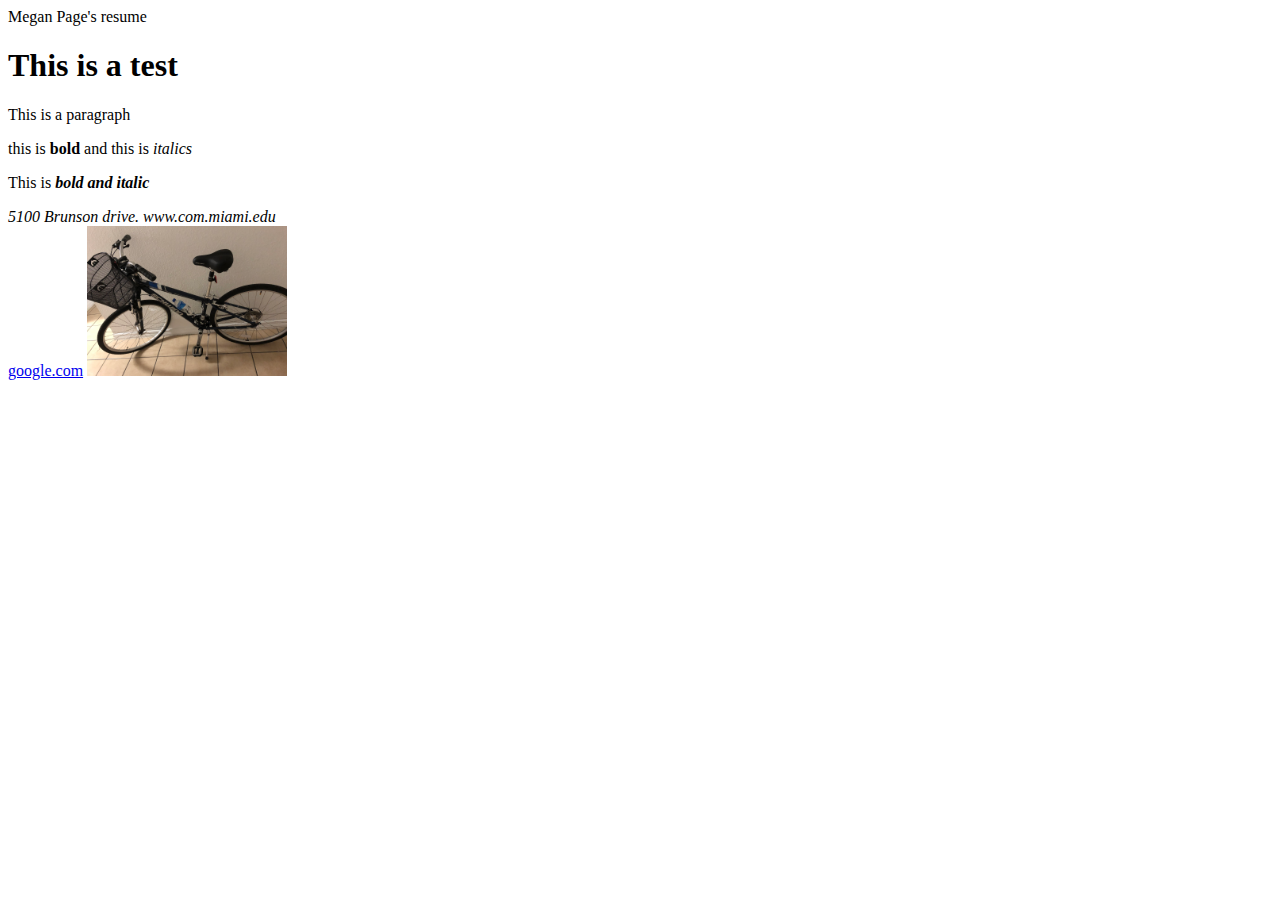
<file: CIM111/classexamples/index.html>
<!DOCTYPE html>
<html>
  <head>
    <meta charset="utf-8">
    <meta name="author" content="Megan Page">
    <meta name= "description" content="This is a page for learning about html"
    <title>Megan Page's resume</title>
    <!-- <style>
      p {color:red;}
    </style> -->
  </head>
  <body>
    <h1> This is a test </h1>
    <p> This is a paragraph </p>
    <p> this is <strong> bold </strong> and this is <em> italics </em> </p>
    <p> This is <strong><em> bold and italic </em></strong>
    <!-- <p> This is a paragraph </p> -->
    <address>
      5100 Brunson drive.
      www.com.miami.edu
    </address>

    <a href="http://google.com">google.com</a>
    <img src="../images/IMG_2690.jpeg" alt = "Megan" width=200>
  </body>
</html>
</file>
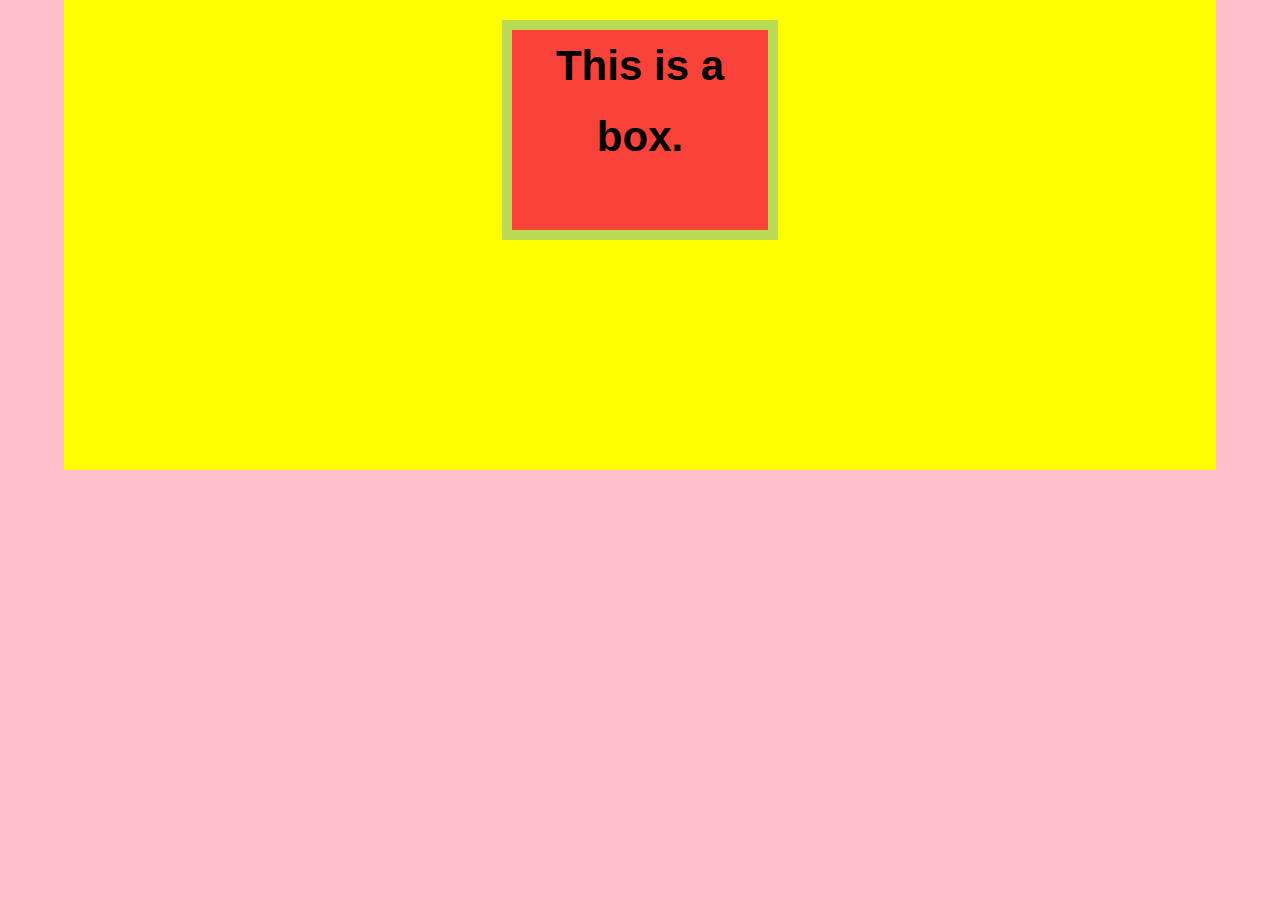
<file: class_examples/box_model/index.html>
<!DOCTYPE html>
<html lang="en" dir="ltr">
  <head>
    <meta charset="utf-8">
    <title> An example the Box Model</title>
    <meta name= "author" content="Megan Page">
    <link rel="stylesheet" href="style.css">
    <link re=-"stylesheet" href="queries.css"

  </head>
  <body>
    <main>
        <article class="my_box">
            <h1>This is a box.</h1>
        </article>
    </main>

  </body>
</html>
</file>
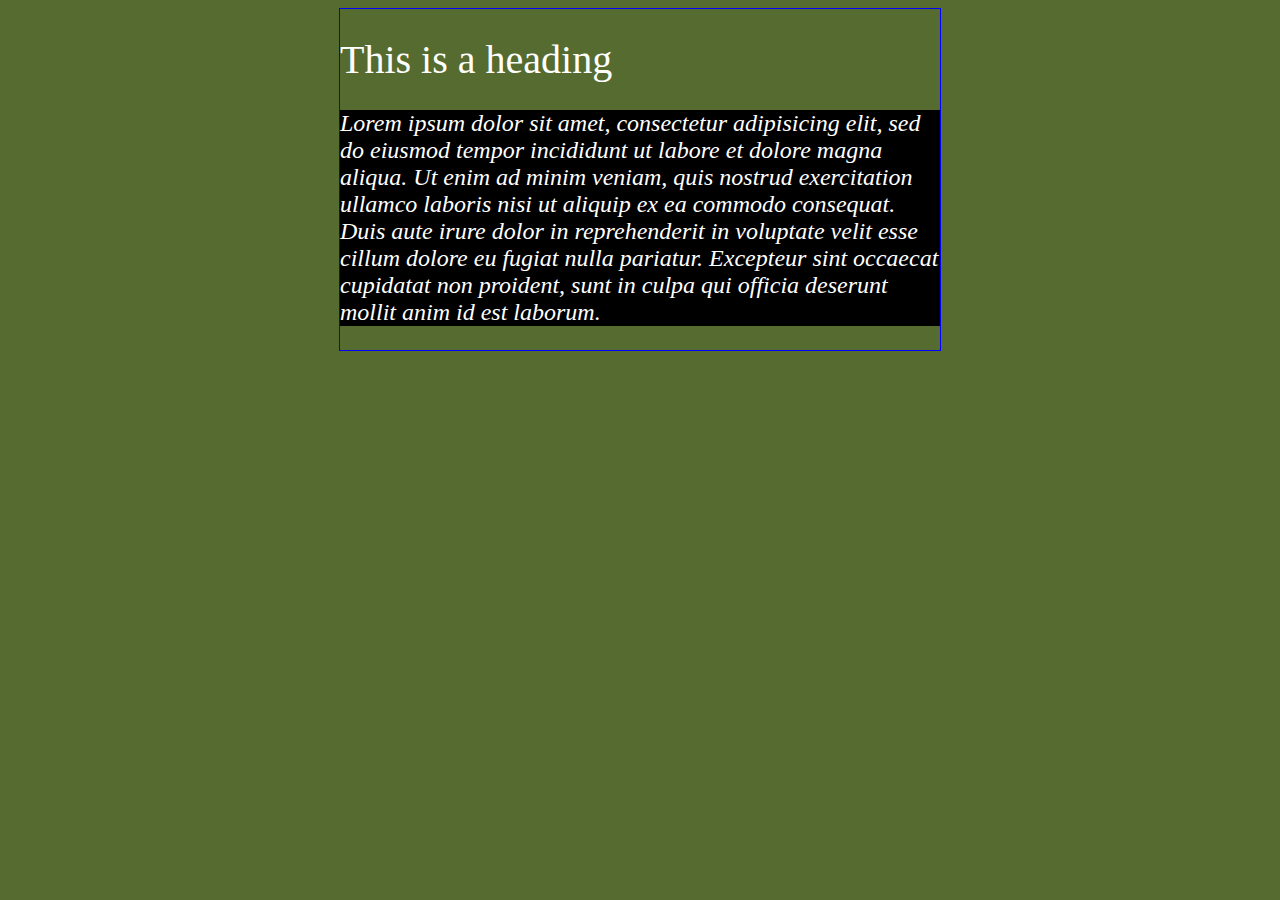
<file: class_examples/css_intro/index.html>
<!DOCTYPE html>
<html lang="en" dir="ltr">
  <head>
    <meta charset="utf-8">
    <title></title>
    <link rel="stylesheet" href="style.css">
    <link href
  </head>
  <body>
      <main>
        <section id = "centered">
          <h1> This is a heading </h1>
          <p><em>Lorem ipsum dolor sit amet, consectetur adipisicing elit, sed do eiusmod tempor incididunt ut labore et dolore magna aliqua. Ut enim ad minim veniam, quis nostrud exercitation ullamco laboris nisi ut aliquip ex ea commodo consequat. Duis aute irure dolor in reprehenderit in voluptate velit esse cillum dolore eu fugiat nulla pariatur. Excepteur sint occaecat cupidatat non proident, sunt in culpa qui officia deserunt mollit anim id est laborum.</p>
        <section>
      </main>
  </body>
</html>
</file>
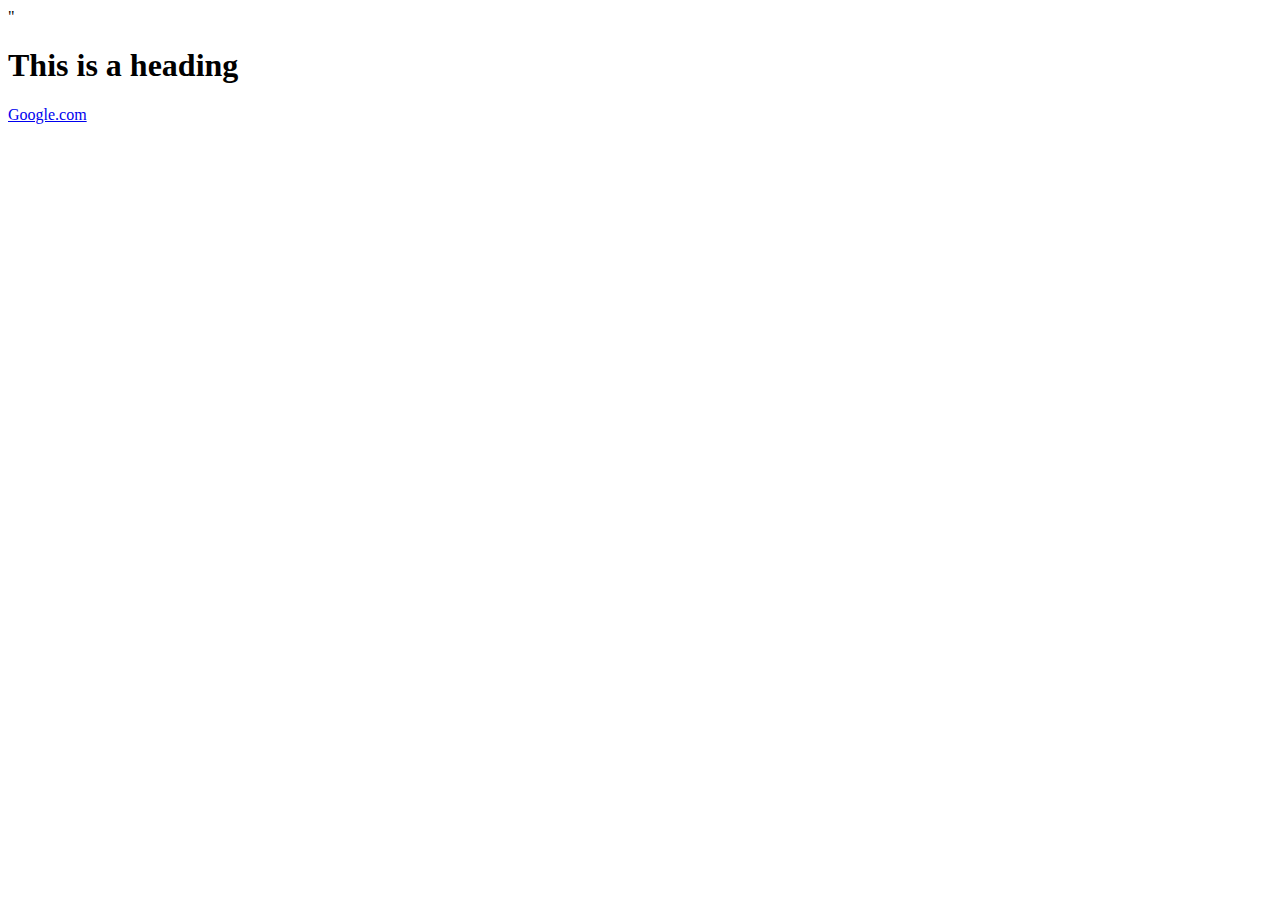
<file: class_examples/js_into/index.html>
<!DOCTYPE html>
<html lang="en" dir="ltr">
  <head>
    <meta charset="utf-8">
    <title> My Title </title>
    <script src="https://ajax.googleapis.com/ajax/libs/jquery/3.3.1/jquery.min.js"></script>"
  </head>
  <body>
      <h1> This is a heading </h1>
      <a href="http://google.com"> Google.com </a>
      
      <script type= "text/javascript">
          var x = 4;
          console.log(x);
      </script>
      <script src="script.js"></script>
  </body>
</html>
</file>
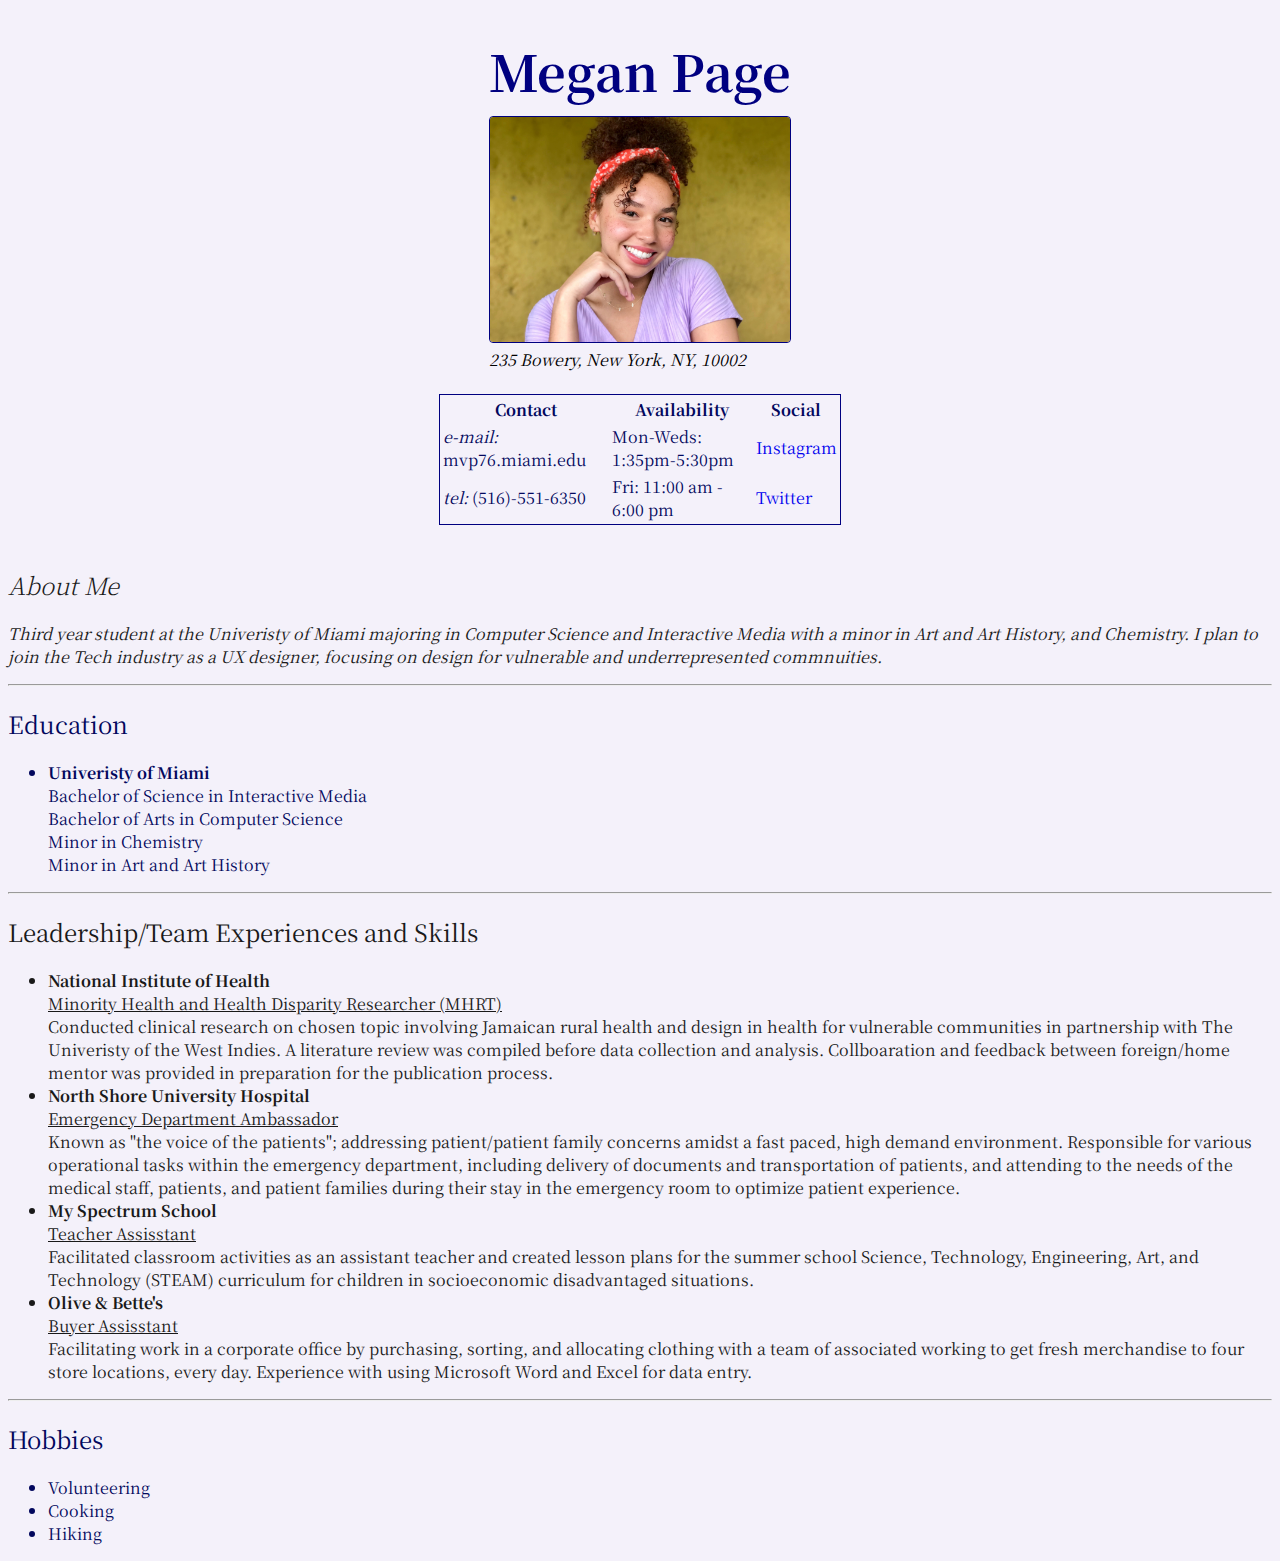
<file: hw/resume/index.html>
<!DOCTYPE html>
<html>

<head>
   <meta charset="utf-8">
   <meta name="author" content="Megan Page">
   <meta name="description" content="This is Megan's Resume">
   <title> Megan Page's Resume</title>
   <link rel="stylesheet" href="style.css">
   <link href="https://fonts.googleapis.com/css?family=Noto+Serif+TC&display=swap" rel="stylesheet">
</head>

<body id="cursor">
   <section id="image_address">
      <h1 id="name"> Megan Page </h1>
      <img id="img" src="images/ResumeImage.jpg" alt="Megan" width=300>
      <address id="address">
         235 Bowery, New York, NY, 10002
      </address>
   </section>

   <br>

   <section id="contact_social" class="box darkblue">
      <table>
         <tr>
            <th> Contact </th>
            <th> Availability </th>
            <th> Social </th>
         </tr>
         <tr>
            <td> <em> e-mail: </em> mvp76.miami.edu
            <td> Mon-Weds: 1:35pm-5:30pm</td>
            <td> <a id=instagram href="http://instragram.com/meganvpage"> Instagram </a> </td>
         </tr>
         <tr>
            <td> <em> tel: </em> (516)-551-6350 </td>
            <td>Fri: 11:00 am - 6:00 pm </td>
            <td> <a id=twitter href="https://twitter.com/megannpagee"> Twitter </a> </td>
         </tr>
      </table>
   </section>

   <br>

   <!-- <p> This paragraph is about Megan Page </p? -->
   <section class="almostblack">
      <h2 id="About_Me"> <em> About Me </em> </h2>
      <p> <em> Third year student at the Univeristy of Miami majoring in Computer Science and Interactive Media with a minor in Art and Art History, and Chemistry. I plan to join the Tech industry as a UX designer, focusing on design for vulnerable and
            underrepresented commnuities. </em> </p>
   </section>
   <hr>

   <section class="darkblue">
      <h2 id="Education"> Education </h2>
      <ul>
         <li> <b> Univeristy of Miami </b> <br> Bachelor of Science in Interactive Media <br> Bachelor of Arts in Computer Science <br> Minor in Chemistry <br> Minor in Art and Art History </li>
      </ul>
   </section>

   <hr>

   <section class="almostblack">
      <h2 id="Leadership"> Leadership/Team Experiences and Skills </h2>
      <p>
         <ul>
            <li> <b> National Institute of Health </b> <br>
               <u> Minority Health and Health Disparity Researcher (MHRT) </u> <br> Conducted clinical research on chosen topic involving Jamaican rural health and design in health for vulnerable communities in partnership with The Univeristy of the West
               Indies. A literature review was compiled before data collection and analysis. Collboaration and feedback between foreign/home mentor was provided in preparation for the publication process. <br> </li>

            <li> <b> North Shore University Hospital </b>
               <br> <u> Emergency Department Ambassador </u> <br> Known as "the voice of the patients"; addressing patient/patient family concerns amidst a fast paced, high demand environment. Responsible for various operational tasks within the emergency
               department, including delivery of documents and transportation of patients, and attending to the needs of the medical staff, patients, and patient families during their stay in the emergency room to optimize patient experience. <br> </li>

            <li> <b> My Spectrum School </b>
               <br> <u> Teacher Assisstant </u> <br> Facilitated classroom activities as an assistant teacher and created lesson plans for the summer school Science, Technology, Engineering, Art, and Technology (STEAM) curriculum for children in socioeconomic
               disadvantaged situations. <br> </li>

            <li> <b> Olive & Bette's </b> <br> <u> Buyer Assisstant </u> <br> Facilitating work in a corporate office by purchasing, sorting, and allocating clothing with a team of associated working to get fresh merchandise to four store locations, every
               day. Experience with using Microsoft Word and Excel for data entry. </li>
         </ul>
   </section>

   <hr>

   <section class="darkblue">
      <h2 id="Hobbies"> Hobbies </h2>
      <ul>
         <li> Volunteering </li>
         <li> Cooking </li>
         <li> Hiking </li>
      </ul>
   </section>
</body>
</file>
<file: class_examples/box_model/style.css>
*{margin:0; padding:0;}
html{
  font-size: 21px;
  line-height: 1.7;
  font-family: sans-serif;
}

body {
    background-color: pink;

}

main {
  background-color: yellow;
  width: 90vw;
  height: 50vh;
  margin: auto;
  padding-top: 20px;
}

article.my_box, .my_box {
  width: 100%;
  height: 100%;
  text-align: center;
}


h1{
  background-color: #f9423a;
  width: 20vw;
  height: 200px;
  margin: auto;



  

  border:10px solid #bada55;
  bording-radius: 300px;
  text-alight: justify;
}
</file>
<file: class_examples/box_model/queries.css>
@media only screen and (max-width: 800px) {
  /* all the styling for when the screen is */
  body {
    color:blue;
  }
}

@media only screen and (min-width: 1200 px)

}

@media only print {

}

@media only screen 600px and 700px
  body {
    backgroud-color:black;
  }
600 700 pixels eveyrthing goes black
</file>
<file: class_examples/css_intro/style.css>
html{
  /* please dont use black backgrounds */
  background-color:#556b2f;
  color: white;
}

/* select the section with id="cenetered" */
section#centered, #centered {
    /* set the width of this selection to be 600 */
    width: 600px;
    /* set the margin to be on 0 on the top and bottom, and auto on left and right */
    margin: 0 auto;
    /*this means the same as above*/
   /* margin" 0 auto 0 auto;*/
  /*this means the same as the previous two ways of setting margin*/
    margin-top: 0;
    margin-right: auto;
    margin-bottom: 0;
    margin-left: auto

    margin: 0 auto 0 auto;
    border: 5px solid #f9423a;
    margin 10x; /* first two are top and bottom second is left and right */
    /* set the border to be 1 px of solid Pantone Warm Red C */
    border: 1px solid blue;
}


h1 {
    font-size: 40px;
    font-weight: 300;
}

p {
    font-size: 150%;
    color: #yellow;
    background-color: black;
    font-weight: 100;
}

strong, b {
    font-weight: 900;
}
</file>
<file: hw/resume/style.css>
#email {
  text-decoration: none;
}

a {
  text-decoration: none;
}

a:visited {
  text-decoration: none;
  color: #b22222;
}

a:hover {
  text-decoration: none;
  color: #a9a9a9;
}

html,
body {
  background-color: #f4f1fa;
  color: black;
  font-family: "Noto Serif TC", serif;
}

#image_address {
  display: block;
  margin-left: auto;
  margin-right: auto;
  width: 302px;
}

#name {
  display: block;
  margin-left: auto;
  margin-right: auto;
  margin-bottom: 10px;
  font-size: 50px;
  color: #000080;
}

#img {
  border: 1px solid #000080;
  border-radius: 4px;
}

#About_Me {
  font-weight: lighter;
}

#Education {
  font-weight: normal;
}

#Leadership {
  font-weight: normal;
}

#Hobbies {
  font-weight: normal;
}

#contact_social {
  display: block;
  margin-left: auto;
  margin-right: auto;
  width: 400px;
}
#cursor {
  cursor: crosshair;
}

.box {
  border: 1px solid #000080;
}

.darkblue {
  color: #02075d;
}

.almostblack {
  color: #191919;
}
</file>
